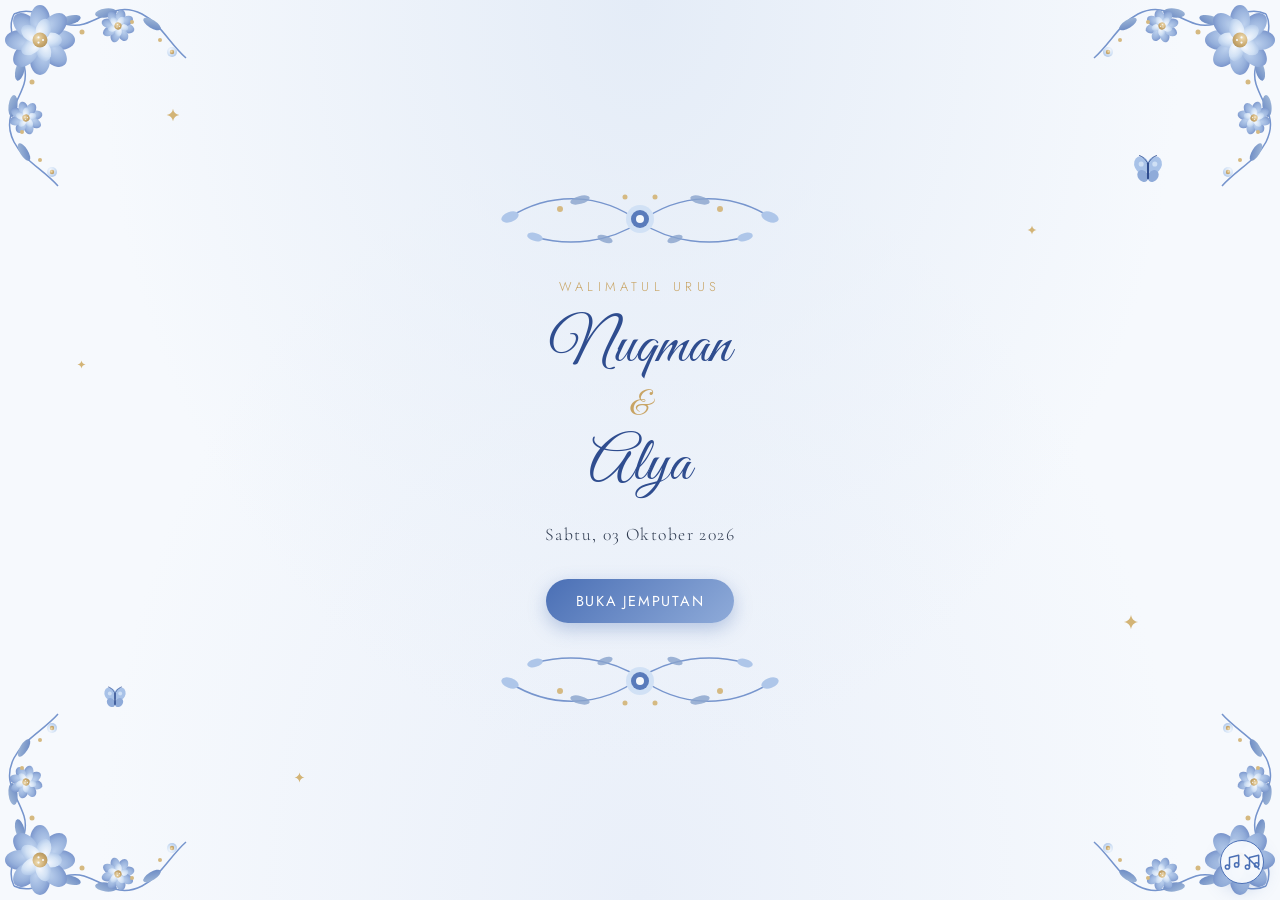
<file: index.html>
<!DOCTYPE html>
<html lang="ms">
<head>
  <meta charset="UTF-8" />
  <meta name="viewport" content="width=device-width, initial-scale=1.0" />
  <title>Walimatul Urus · Nuqman &amp; Alya</title>
  <meta name="description" content="Jemputan Walimatul Urus Khairunuqman & Nur Alya Qistina · Sabtu, 03 Oktober 2026 · Mimosa by Lanai Asmara, Putrajaya" />
  <meta property="og:title" content="Walimatul Urus · Nuqman &amp; Alya" />
  <meta property="og:description" content="Sabtu, 03 Oktober 2026 · Mimosa by Lanai Asmara, Putrajaya. Sila buka untuk RSVP." />
  <meta property="og:type" content="website" />
  <meta property="og:url" content="https://e-wedding-card-nuq-alya.vercel.app/" />
  <meta property="og:image" content="https://e-wedding-card-nuq-alya.vercel.app/image/og-cover.jpg" />
  <meta property="og:image:width" content="1200" />
  <meta property="og:image:height" content="630" />
  <meta name="twitter:card" content="summary_large_image" />
  <meta name="twitter:image" content="https://e-wedding-card-nuq-alya.vercel.app/image/og-cover.jpg" />
  <link rel="preconnect" href="https://fonts.googleapis.com" />
  <link rel="preconnect" href="https://fonts.gstatic.com" crossorigin />
  <link href="https://fonts.googleapis.com/css2?family=Cormorant+Garamond:ital,wght@0,400;0,500;0,600;1,400&family=Great+Vibes&family=Jost:wght@300;400;500&display=swap" rel="stylesheet" />
  <link rel="stylesheet" href="css/style.css" />
</head>
<body>

  <!-- ====================== COVER / ENVELOPE ====================== -->
  <div id="cover" class="cover">
    <div class="cover-deco" aria-hidden="true">
      <span class="deco corner corner-tl"></span>
      <span class="deco corner corner-tr"></span>
      <span class="deco corner corner-bl"></span>
      <span class="deco corner corner-br"></span>
      <span class="deco butterfly b1"></span>
      <span class="deco butterfly b2"></span>
      <span class="deco star s1"></span>
      <span class="deco star s2"></span>
      <span class="deco star s3"></span>
      <span class="deco star s4"></span>
      <span class="deco star s5"></span>
    </div>
    <div class="cover-inner">
      <div class="floral floral-top" aria-hidden="true"></div>
      <p class="cover-eyebrow" data-i18n="coverEyebrow">Walimatul Urus</p>
      <h1 class="cover-names">
        <span id="cover-groom">Nuqman</span>
        <span class="amp">&amp;</span>
        <span id="cover-bride">Alya</span>
      </h1>
      <p class="cover-date" id="cover-date"></p>
      <button id="open-btn" class="btn btn-gold">
        <span data-i18n="openBtn">Buka Jemputan</span>
      </button>
      <div class="floral floral-bottom" aria-hidden="true"></div>
    </div>
  </div>

  <!-- ====================== MAIN CARD ====================== -->
  <main id="card" class="card" hidden>

    <div class="lang-toggle" role="group" aria-label="Language">
      <button id="lang-bm" class="lang-btn active">BM</button>
      <button id="lang-en" class="lang-btn">EN</button>
    </div>

    <!-- Hero -->
    <section class="section hero">
      <div class="floral floral-top" aria-hidden="true"></div>
      <p class="bismillah">﷽</p>
      <p class="muted" data-i18n="withJoy">Dengan penuh kesyukuran, kami</p>
      <p class="host-line" id="host-line1"></p>
      <p class="host-amp script" id="host-amp" aria-hidden="true">&amp;</p>
      <p class="host-line" id="host-line2"></p>
      <p class="muted" data-i18n="inviteText">menjemput Tan Sri / Puan Sri / Datuk / Dato' / Datin / Tuan / Puan / Encik / Cik ke majlis perkahwinan anakanda kami</p>
      <div class="couple-portraits" id="couple-portraits" hidden>
        <img id="groom-img" class="portrait" alt="" />
        <img id="bride-img" class="portrait" alt="" />
      </div>
      <h2 class="full-names">
        <span id="groom-full"></span>
        <span class="amp script">&amp;</span>
        <span id="bride-full"></span>
      </h2>
    </section>

    <!-- Event details -->
    <section class="section details">
      <h3 class="section-title" data-i18n="detailsTitle">Butiran Majlis</h3>
      <div class="detail-item">
        <p class="detail-label" data-i18n="dateLabel">Tarikh</p>
        <p class="detail-value" id="event-date"></p>
      </div>
      <div class="detail-item">
        <p class="detail-label" data-i18n="timeLabel">Masa</p>
        <p class="detail-value" id="event-time"></p>
      </div>
      <div class="detail-item">
        <p class="detail-label" data-i18n="venueLabel">Tempat</p>
        <p class="detail-value" id="venue-name"></p>
        <p class="muted small" id="venue-address"></p>
      </div>
      <div class="btn-row">
        <a id="maps-btn" class="btn btn-outline" target="_blank" rel="noopener">
          <svg viewBox="0 0 24 24" fill="currentColor" fill-rule="evenodd" aria-hidden="true"><path d="M12 2C7.8 2 4.5 5.4 4.5 9.5c0 5.6 6.6 11.9 7.5 12.5.9-.6 7.5-6.9 7.5-12.5C19.5 5.4 16.2 2 12 2zm0 10.2a2.85 2.85 0 1 1 0-5.7 2.85 2.85 0 0 1 0 5.7z"/></svg>
          <span>Google Maps</span>
        </a>
        <a id="waze-btn" class="btn btn-outline" target="_blank" rel="noopener">
          <svg viewBox="0 0 24 24" fill="none" stroke="currentColor" stroke-width="1.7" stroke-linecap="round" stroke-linejoin="round" aria-hidden="true"><path d="M12 4a8 8 0 0 1 0 16c-1.8 0-3.4-.6-4.8-1.6-1 .5-2.3.7-3.7.5 1.1-.9 1.6-1.9 1.7-3.2A7.97 7.97 0 0 1 12 4z"/><path d="M9.2 13.4a3.4 3.4 0 0 0 5.6 0"/><circle cx="9.6" cy="10" r="0.9" fill="currentColor" stroke="none"/><circle cx="14.4" cy="10" r="0.9" fill="currentColor" stroke="none"/></svg>
          <span>Waze</span>
        </a>
        <a id="calendar-btn" class="btn btn-outline" target="_blank" rel="noopener">
          <svg viewBox="0 0 24 24" fill="none" stroke="currentColor" stroke-width="1.7" stroke-linecap="round" aria-hidden="true"><rect x="3.5" y="5" width="17" height="15.5" rx="2.5"/><path d="M3.5 10h17M8 2.8v4M16 2.8v4"/><circle cx="12" cy="15" r="1.2" fill="currentColor" stroke="none"/></svg>
          <span data-i18n="calendarBtn">Google Calendar</span>
        </a>
        <a id="ics-btn" class="btn btn-outline" href="walimatul-urus.ics" type="text/calendar">
          <svg viewBox="0 0 384 512" fill="currentColor" aria-hidden="true"><path d="M318.7 268.7c-.2-36.7 16.4-64.4 50-84.8-18.8-26.9-47.2-41.7-84.7-44.6-35.5-2.8-74.3 20.7-88.5 20.7-15 0-49.4-19.7-76.4-19.7C63.3 141.2 4 184.8 4 273.5q0 39.3 14.4 81.2c12.8 36.7 59 126.7 107.2 125.2 25.2-.6 43-17.9 75.8-17.9 31.8 0 48.3 17.9 76.4 17.9 48.6-.7 90.4-82.5 102.6-119.3-65.2-30.7-61.7-90-61.7-91.9zm-56.6-164.2c27.3-32.4 24.8-61.9 24-72.5-24.1 1.4-52 16.4-67.9 34.9-17.5 19.8-27.8 44.3-25.6 71.9 26.1 2 49.9-11.4 69.5-34.3z"/></svg>
          <span data-i18n="appleCalBtn">Apple Calendar</span>
        </a>
      </div>
    </section>

    <!-- Countdown -->
    <section class="section countdown-section">
      <h3 class="section-title" data-i18n="countdownTitle">Menghitung Hari</h3>
      <div class="countdown" id="countdown">
        <div class="cd-box"><span id="cd-days">0</span><small data-i18n="cdDays">Hari</small></div>
        <div class="cd-box"><span id="cd-hours">0</span><small data-i18n="cdHours">Jam</small></div>
        <div class="cd-box"><span id="cd-mins">0</span><small data-i18n="cdMins">Minit</small></div>
        <div class="cd-box"><span id="cd-secs">0</span><small data-i18n="cdSecs">Saat</small></div>
      </div>
      <p id="countdown-done" class="muted" hidden data-i18n="countdownDone">Alhamdulillah, hari yang dinanti telah tiba!</p>
    </section>

    <!-- Tentative -->
    <section class="section" id="tentative-section">
      <h3 class="section-title" data-i18n="tentativeTitle">Aturcara Majlis</h3>
      <ul class="tentative" id="tentative-list"></ul>
    </section>

    <!-- RSVP -->
    <section class="section rsvp">
      <h3 class="section-title">RSVP</h3>
      <p class="muted" data-i18n="rsvpIntro">Sila sahkan kehadiran anda sebelum tarikh majlis.</p>
      <form id="rsvp-form">
        <label>
          <span data-i18n="rsvpName">Nama</span>
          <input type="text" name="name" required maxlength="80" />
        </label>
        <label>
          <span data-i18n="rsvpPhone">No. Telefon (pilihan)</span>
          <input type="tel" name="phone" maxlength="20" inputmode="tel" />
        </label>
        <label>
          <span data-i18n="rsvpAttend">Kehadiran</span>
          <select name="attending" required>
            <option value="yes" data-i18n="rsvpYes">Hadir</option>
            <option value="no" data-i18n="rsvpNo">Tidak hadir</option>
          </select>
        </label>
        <label id="pax-field">
          <span data-i18n="rsvpPax">Bilangan tetamu (pax)</span>
          <select name="pax" id="pax-select"></select>
        </label>
        <label>
          <span data-i18n="rsvpNote">Nota (pilihan)</span>
          <input type="text" name="note" maxlength="120" data-i18n-ph="rsvpNotePh" placeholder="cth. AirAsia, Maybank, BNM" />
        </label>
        <button type="submit" class="btn btn-gold" data-i18n="rsvpSubmit">Hantar RSVP</button>
        <p id="rsvp-status" class="form-status" role="status"></p>
      </form>
    </section>

    <!-- Wishes -->
    <section class="section wishes">
      <h3 class="section-title" data-i18n="wishesTitle">Ucapan &amp; Doa</h3>
      <form id="wish-form">
        <label>
          <span data-i18n="rsvpName">Nama</span>
          <input type="text" name="name" required maxlength="80" />
        </label>
        <label>
          <span data-i18n="wishMsg">Ucapan</span>
          <textarea name="message" maxlength="500" rows="3"></textarea>
        </label>
        <div class="doodle-wrap">
          <label class="doodle-toggle">
            <input type="checkbox" id="doodle-enable" />
            <span data-i18n="wishDrawToggle">Saya mahu melukis 🎨</span>
          </label>
          <div class="doodle-pad doodle-disabled" id="doodle-pad">
            <canvas id="doodle-canvas" width="300" height="300"></canvas>
            <div class="doodle-tools">
              <button type="button" class="doodle-color active" data-color="#2f4d8f" style="background:#2f4d8f"></button>
              <button type="button" class="doodle-color" data-color="#6b8cc9" style="background:#6b8cc9"></button>
              <button type="button" class="doodle-color" data-color="#c8a464" style="background:#c8a464"></button>
              <button type="button" class="doodle-color" data-color="#b3564a" style="background:#b3564a"></button>
              <span class="doodle-spacer"></span>
              <label class="doodle-tool doodle-photo-btn">
                <input type="file" id="doodle-photo" accept="image/*" hidden />
                <span data-i18n="doodlePhoto">📷 Foto</span>
              </label>
              <button type="button" class="doodle-tool" id="doodle-undo" data-i18n="doodleUndo">Undo</button>
              <button type="button" class="doodle-tool" id="doodle-clear" data-i18n="doodleClear">Padam</button>
            </div>
          </div>
        </div>
        <button type="submit" class="btn btn-gold" data-i18n="wishSubmit">Hantar Ucapan</button>
        <p id="wish-status" class="form-status" role="status"></p>
      </form>
      <div class="wishes-toolbar">
        <span id="expand-hint" class="expand-hint" data-i18n="expandHint" hidden>Tekan untuk ucapan terapung ✨</span>
        <button id="wishes-expand" class="wishes-expand" type="button" hidden>
          <svg viewBox="0 0 24 24" fill="none" stroke="currentColor" stroke-width="1.8" stroke-linecap="round" stroke-linejoin="round" aria-hidden="true"><path d="M15 3.5h5.5V9M9 20.5H3.5V15M20.5 3.5L14 10M3.5 20.5L10 14"/></svg>
        </button>
      </div>
      <div id="wishes-list" class="wishes-list"></div>
    </section>

    <!-- Contact -->
    <section class="section contact">
      <h3 class="section-title" data-i18n="contactTitle">Hubungi Kami</h3>
      <div id="contact-list" class="btn-row wrap"></div>
    </section>

    <footer class="footer">
      <div class="floral floral-bottom" aria-hidden="true"></div>
      <p class="script footer-names" id="footer-names"></p>
      <p class="muted small" data-i18n="footerThanks">Terima kasih atas doa dan kehadiran anda</p>
    </footer>
  </main>

  <!-- ====================== BACKGROUND MUSIC ====================== -->
  <audio id="bg-music" loop preload="auto"></audio>
  <button id="music-btn" class="music-btn" type="button" hidden>
    <svg id="music-on-icon" viewBox="0 0 24 24" fill="none" stroke="currentColor" stroke-width="1.8" stroke-linecap="round" stroke-linejoin="round" aria-hidden="true"><path d="M9 18V6.5l11-2.5v11.5"/><circle cx="6.5" cy="18" r="2.5"/><circle cx="17.5" cy="15.5" r="2.5"/></svg>
    <svg id="music-off-icon" viewBox="0 0 24 24" fill="none" stroke="currentColor" stroke-width="1.8" stroke-linecap="round" stroke-linejoin="round" aria-hidden="true" hidden><path d="M9 18V6.5l11-2.5v11.5"/><circle cx="6.5" cy="18" r="2.5"/><circle cx="17.5" cy="15.5" r="2.5"/><path d="M3.5 3.5l17 17"/></svg>
  </button>

  <!-- ====================== RSVP CLOSED MODAL ====================== -->
  <div id="notice-modal" class="notice-modal" hidden>
    <div class="notice-card">
      <p class="notice-icon" aria-hidden="true">⏳</p>
      <h3 class="notice-title" data-i18n="rsvpClosedTitle">Tempoh RSVP Telah Tamat</h3>
      <p class="muted small" data-i18n="rsvpClosedMsg">Maaf, tempoh pengesahan kehadiran telah berakhir. Sila hubungi pengirim jemputan ini untuk sebarang pertanyaan.</p>
      <div class="btn-row">
        <button type="button" id="notice-contact" class="btn btn-outline" data-i18n="rsvpClosedContact">Hubungi Kami</button>
        <button type="button" id="notice-close" class="btn btn-gold" data-i18n="closeWishes">Tutup</button>
      </div>
    </div>
  </div>

  <!-- ====================== WISH BUBBLES OVERLAY ====================== -->
  <div id="wish-overlay" class="wish-overlay" hidden>
    <div class="wo-top">
      <button id="wo-toggle" class="wo-btn" type="button"></button>
      <button id="wo-close" class="wo-btn" type="button">✕</button>
    </div>
    <div id="wo-bubbles" class="wo-bubbles" aria-hidden="true"></div>
    <div id="wo-list" class="wo-list" hidden></div>
    <div id="wo-detail" class="wo-detail" hidden>
      <div class="wo-detail-card">
        <p class="w-name" id="wo-detail-name"></p>
        <p class="w-msg" id="wo-detail-msg"></p>
        <img class="w-doodle" id="wo-detail-doodle" alt="" hidden />
      </div>
    </div>
  </div>

  <script src="js/config.js"></script>
  <script src="js/main.js"></script>
</body>
</html>
</file>
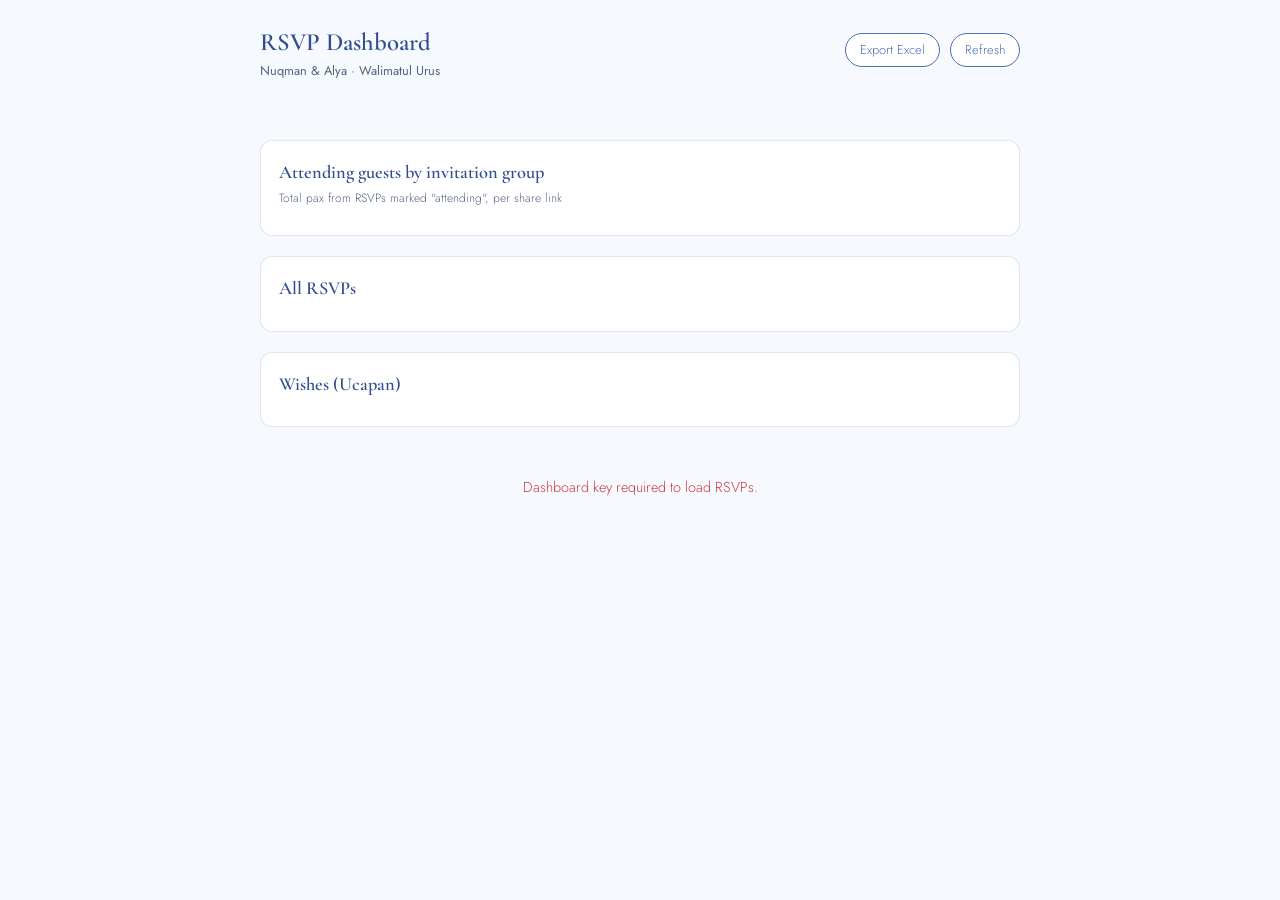
<file: dashboard-kambing.html>
<!DOCTYPE html>
<html lang="en">
<head>
  <meta charset="UTF-8" />
  <meta name="viewport" content="width=device-width, initial-scale=1.0" />
  <title>RSVP Dashboard · Nuqman &amp; Alya</title>
  <meta name="robots" content="noindex, nofollow" />
  <link rel="preconnect" href="https://fonts.googleapis.com" />
  <link rel="preconnect" href="https://fonts.gstatic.com" crossorigin />
  <link href="https://fonts.googleapis.com/css2?family=Cormorant+Garamond:wght@500;600&family=Jost:wght@300;400;500&display=swap" rel="stylesheet" />
  <style>
    :root {
      --surface-1: #ffffff;
      --page: #f6f9fd;
      --text-primary: #2e3a4f;
      --text-secondary: #55647f;
      --muted: #74839c;
      --grid: #e1eaf6;
      --baseline: #c9d8ec;
      --border: rgba(47, 77, 143, 0.14);
      --series-1: #4a6fb5;   /* attending */
      --royal-deep: #2f4d8f;
      --gold: #c8a464;
      --decline: #74839c;    /* declined = neutral, de-emphasised */
    }
    @media (prefers-color-scheme: dark) {
      :root {
        --surface-1: #1a2440;
        --page: #0f1526;
        --text-primary: #e8eef8;
        --text-secondary: #b8c6dd;
        --muted: #8296b5;
        --grid: #263352;
        --baseline: #33436b;
        --border: rgba(255, 255, 255, 0.12);
        --series-1: #8fabd9;
        --royal-deep: #a8c2e8;
      }
    }
    * { margin: 0; padding: 0; box-sizing: border-box; }
    body {
      font-family: "Jost", system-ui, -apple-system, "Segoe UI", sans-serif;
      font-weight: 300;
      background: var(--page);
      color: var(--text-primary);
      padding: 24px 16px 60px;
      line-height: 1.5;
    }
    .wrap { max-width: 760px; margin: 0 auto; }
    header { display: flex; align-items: baseline; justify-content: space-between; gap: 12px; flex-wrap: wrap; margin-bottom: 20px; }
    h1 { font-family: "Cormorant Garamond", Georgia, serif; font-size: 1.55rem; font-weight: 600; color: var(--royal-deep); }
    h1 small { display: block; font-family: "Jost", sans-serif; font-size: 0.8rem; font-weight: 400; color: var(--text-secondary); }
    .refresh-row { display: flex; align-items: center; gap: 10px; }
    #last-updated { font-size: 0.75rem; color: var(--muted); }
    button.refresh {
      font: inherit; font-size: 0.8rem; padding: 6px 14px; border-radius: 999px;
      border: 1px solid var(--series-1); background: var(--surface-1); color: var(--series-1); cursor: pointer;
    }
    button.refresh:hover { border-color: var(--royal-deep); color: var(--royal-deep); }

    .filters { display: flex; flex-wrap: wrap; gap: 8px; margin-bottom: 20px; }
    .chip {
      font: inherit; font-size: 0.78rem; letter-spacing: 0.04em; padding: 6px 14px;
      border-radius: 999px; border: 1px solid var(--series-1);
      background: var(--surface-1); color: var(--series-1); cursor: pointer;
    }
    .chip:hover { border-color: var(--royal-deep); }
    .chip.active { background: var(--series-1); color: #fff; }

    .tiles { display: grid; grid-template-columns: repeat(auto-fit, minmax(150px, 1fr)); gap: 12px; margin-bottom: 20px; }
    .tile {
      background: var(--surface-1); border: 1px solid var(--border); border-radius: 12px; padding: 14px 16px;
    }
    .tile .label { font-size: 0.75rem; color: var(--text-secondary); }
    .tile .value { font-size: 1.7rem; font-weight: 600; line-height: 1.2; }
    .tile .sub { font-size: 0.72rem; color: var(--muted); }

    .card {
      background: var(--surface-1); border: 1px solid var(--border); border-radius: 12px;
      padding: 18px 18px 14px; margin-bottom: 20px;
    }
    .card h2 { font-family: "Cormorant Garamond", Georgia, serif; font-size: 1.15rem; font-weight: 600; color: var(--royal-deep); margin-bottom: 2px; }
    .card .subtitle { font-size: 0.75rem; color: var(--text-secondary); margin-bottom: 14px; }

    .bar-row { display: grid; grid-template-columns: 150px 1fr 90px; align-items: center; gap: 10px; padding: 7px 0; }
    .bar-row .g-label { font-size: 0.8rem; color: var(--text-secondary); text-align: right; overflow: hidden; text-overflow: ellipsis; white-space: nowrap; }
    .bar-track { position: relative; height: 18px; border-left: 1px solid var(--baseline); }
    .bar {
      position: absolute; left: 0; top: 0; bottom: 0;
      background: var(--series-1); border-radius: 0 4px 4px 0;
      min-width: 2px; transition: width 0.4s ease; cursor: default;
    }
    .bar-row { cursor: pointer; }
    .bar-row:hover .bar { filter: brightness(1.12); }
    .bar-row.dim { opacity: 0.35; }
    .bar-val { font-size: 0.8rem; font-variant-numeric: tabular-nums; }
    .bar-val .r { color: var(--muted); font-size: 0.72rem; }

    #tooltip {
      position: fixed; pointer-events: none; z-index: 10; display: none;
      background: var(--text-primary); color: var(--page);
      font-size: 0.75rem; padding: 6px 10px; border-radius: 8px; max-width: 240px;
    }

    table { width: 100%; border-collapse: collapse; font-size: 0.82rem; }
    th, td { text-align: left; padding: 7px 8px; border-bottom: 1px solid var(--grid); }
    th { font-size: 0.7rem; text-transform: uppercase; letter-spacing: 0.06em; color: var(--muted); font-weight: 500; }
    td.num { font-variant-numeric: tabular-nums; text-align: right; }
    th.num { text-align: right; }
    td.time { color: var(--muted); font-size: 0.75rem; white-space: nowrap; }
    .attend-yes::before { content: "●"; color: var(--series-1); margin-right: 6px; font-size: 0.7em; vertical-align: 1px; }
    .attend-no { color: var(--muted); }
    .attend-no::before { content: "○"; margin-right: 6px; font-size: 0.7em; vertical-align: 1px; }

    .empty, .error { text-align: center; color: var(--muted); padding: 30px 10px; font-size: 0.9rem; }
    .error { color: #d03b3b; }
    .table-scroll { overflow-x: auto; }

    .row-del {
      border: none; background: none; color: var(--muted); cursor: pointer;
      font-size: 0.9rem; padding: 2px 8px; border-radius: 6px; line-height: 1;
    }
    .row-del:hover { color: #b3564a; background: rgba(179, 86, 74, 0.12); }
    .wish-thumb {
      width: 42px; height: 42px; object-fit: contain; display: block;
      background: #fff; border: 1px solid var(--grid); border-radius: 6px;
    }
    td.msg-cell { max-width: 240px; overflow: hidden; text-overflow: ellipsis; white-space: nowrap; }

    .modal {
      position: fixed; inset: 0; z-index: 20;
      display: flex; align-items: center; justify-content: center;
      background: rgba(15, 21, 38, 0.5); padding: 20px;
    }
    .modal[hidden] { display: none; }
    .modal-card {
      background: var(--surface-1); border: 1px solid var(--border);
      border-radius: 14px; padding: 22px 24px; max-width: 380px; width: 100%;
      box-shadow: 0 18px 50px rgba(10, 20, 40, 0.35);
    }
    .modal-card h3 { font-family: "Cormorant Garamond", Georgia, serif; font-size: 1.2rem; color: var(--royal-deep); margin-bottom: 8px; }
    .modal-card p { font-size: 0.85rem; color: var(--text-secondary); }
    .modal-note { margin-top: 8px; font-size: 0.75rem !important; color: var(--muted) !important; }
    .modal-err { margin-top: 8px; color: #d03b3b !important; font-size: 0.8rem !important; }
    .modal-actions { display: flex; justify-content: flex-end; gap: 10px; margin-top: 18px; }
    .modal-btn { font: inherit; font-size: 0.8rem; padding: 7px 18px; border-radius: 999px; cursor: pointer; }
    #modal-cancel { border: 1px solid var(--baseline); background: transparent; color: var(--text-secondary); }
    #modal-confirm { border: 1px solid #b3564a; background: #b3564a; color: #fff; }
    #modal-confirm:disabled { opacity: 0.6; cursor: default; }
  </style>
</head>
<body>
  <div class="wrap">
    <header>
      <h1>RSVP Dashboard <small id="subtitle">Nuqman &amp; Alya · Walimatul Urus</small></h1>
      <div class="refresh-row">
        <span id="last-updated"></span>
        <button class="refresh" id="export-btn">Export Excel</button>
        <button class="refresh" id="refresh-btn">Refresh</button>
      </div>
    </header>

    <div class="filters" id="filters"></div>

    <div class="tiles" id="tiles"></div>

    <div class="card">
      <h2>Attending guests by invitation group</h2>
      <p class="subtitle">Total pax from RSVPs marked "attending", per share link</p>
      <div id="group-chart"></div>
    </div>

    <div class="card">
      <h2>All RSVPs</h2>
      <p class="subtitle" id="rsvp-count"></p>
      <div class="table-scroll">
        <table id="rsvp-table" hidden>
          <thead>
            <tr><th>Name</th><th>Group</th><th>Attending</th><th class="num">Pax</th><th>Note</th><th>Phone</th><th>When</th><th></th></tr>
          </thead>
          <tbody></tbody>
        </table>
      </div>
      <p class="empty" id="table-empty" hidden>No RSVPs yet.</p>
    </div>

    <div class="card">
      <h2>Wishes (Ucapan)</h2>
      <p class="subtitle" id="wish-count"></p>
      <div class="table-scroll">
        <table id="wish-table" hidden>
          <thead>
            <tr><th>Name</th><th>Message</th><th>Doodle</th><th>When</th><th></th></tr>
          </thead>
          <tbody></tbody>
        </table>
      </div>
      <p class="empty" id="wish-empty" hidden>No wishes yet.</p>
    </div>

    <p class="error" id="error" hidden></p>
  </div>
  <div id="tooltip"></div>

  <div id="modal" class="modal" hidden>
    <div class="modal-card">
      <h3 id="modal-title">Delete this RSVP?</h3>
      <p id="modal-text"></p>
      <p class="modal-note">Soft delete — restore it anytime by clearing the "soft_deleted" cell in the Google Sheet.</p>
      <p class="modal-err" id="modal-err" hidden></p>
      <div class="modal-actions">
        <button class="modal-btn" id="modal-cancel">Cancel</button>
        <button class="modal-btn" id="modal-confirm">Delete</button>
      </div>
    </div>
  </div>

  <script src="js/config.js"></script>
  <script>
    const C = WEDDING_CONFIG;
    const groupLabel = (g) => (g && C.groups[g]) || (g ? g : "Direct link (no group)");

    const fmtTime = (iso) => {
      const d = new Date(iso);
      return isNaN(d) ? "" : d.toLocaleString("en-GB", {
        day: "2-digit", month: "short", hour: "2-digit", minute: "2-digit",
      });
    };

    function tile(label, value, sub) {
      return `<div class="tile"><div class="label">${label}</div><div class="value">${value}</div><div class="sub">${sub || ""}</div></div>`;
    }

    let allRsvps = [];
    let allWishes = [];
    let wishesTotal = 0;
    let activeGroup = "all"; // "all", a group key, or "" for direct link

    // Secret key (DASH_KEY script property in Apps Script). Stored only in
    // this browser; guests without it cannot read the RSVP list.
    let dashKey = localStorage.getItem("dash-key") || "";
    function promptDashKey(message) {
      const k = window.prompt(message || "Enter the dashboard key (DASH_KEY):");
      if (k === null) return false;
      dashKey = k.trim();
      localStorage.setItem("dash-key", dashKey);
      return true;
    }

    function buildFilters() {
      const wrap = document.getElementById("filters");
      const hasDirect = allRsvps.some((r) => !(r.group || ""));
      const opts = [["all", "All"]]
        .concat(Object.keys(C.groups).map((g) => [g, groupLabel(g)]))
        .concat(hasDirect ? [["", groupLabel("")]] : []);
      if (!opts.some(([v]) => v === activeGroup)) activeGroup = "all";
      wrap.innerHTML = "";
      opts.forEach(([val, label]) => {
        const b = document.createElement("button");
        b.className = "chip" + (activeGroup === val ? " active" : "");
        b.textContent = label;
        b.addEventListener("click", () => {
          activeGroup = activeGroup === val ? "all" : val;
          renderAll();
        });
        wrap.appendChild(b);
      });
    }

    function renderAll() {
      buildFilters();
      render();
    }

    function render() {
      const rsvps = activeGroup === "all"
        ? allRsvps
        : allRsvps.filter((r) => (r.group || "") === activeGroup);
      const attending = rsvps.filter((r) => r.attending === "Yes");
      const declined = rsvps.filter((r) => r.attending !== "Yes");
      const totalPax = attending.reduce((s, r) => s + r.pax, 0);
      const scope = activeGroup === "all" ? "" : groupLabel(activeGroup);

      document.getElementById("tiles").innerHTML =
        tile("Attending", totalPax + " pax", attending.length + " responses" + (scope ? " · " + scope : "")) +
        tile("Total responses", rsvps.length, scope) +
        tile("Declined", declined.length, "responses" + (scope ? " · " + scope : "")) +
        tile("Wishes", wishesTotal, "ucapan received (all)");

      // --- per-group aggregation (always across all groups) ---
      const keys = Object.keys(C.groups).concat([""]);
      const byGroup = keys.map((g) => {
        const rows = allRsvps.filter((r) => (r.group || "") === g);
        const att = rows.filter((r) => r.attending === "Yes");
        return {
          g,
          label: groupLabel(g),
          pax: att.reduce((s, r) => s + r.pax, 0),
          responses: rows.length,
          declined: rows.length - att.length,
        };
      }).filter((x) => x.g !== "" || x.responses > 0); // hide "direct" row if unused

      byGroup.sort((a, b) => b.pax - a.pax);
      const max = Math.max(1, ...byGroup.map((x) => x.pax));
      const paxTotal = byGroup.reduce((s, x) => s + x.pax, 0);
      const pct = (x) => (paxTotal ? Math.round((x.pax / paxTotal) * 100) : 0);

      const chart = document.getElementById("group-chart");
      chart.innerHTML = "";
      byGroup.forEach((x) => {
        const row = document.createElement("div");
        row.className = "bar-row" + (activeGroup !== "all" && x.g !== activeGroup ? " dim" : "");
        row.innerHTML =
          `<span class="g-label">${x.label}</span>` +
          `<div class="bar-track"><div class="bar" style="width:${(x.pax / max) * 100}%"></div></div>` +
          `<span class="bar-val">${x.pax} pax <span class="r">· ${pct(x)}%</span></span>`;
        row.addEventListener("mousemove", (e) => showTip(e, `${x.label} — ${x.pax} pax attending (${pct(x)}% of total) · ${x.responses} responses · ${x.declined} declined`));
        row.addEventListener("mouseleave", hideTip);
        row.addEventListener("click", () => {
          activeGroup = activeGroup === x.g ? "all" : x.g;
          renderAll();
        });
        chart.appendChild(row);
      });
      if (!byGroup.length) chart.innerHTML = '<p class="empty">No RSVPs yet.</p>';

      // --- table ---
      const table = document.getElementById("rsvp-table");
      const tbody = table.querySelector("tbody");
      tbody.innerHTML = "";
      document.getElementById("table-empty").hidden = rsvps.length > 0;
      table.hidden = rsvps.length === 0;
      document.getElementById("rsvp-count").textContent =
        rsvps.length ? `${rsvps.length} responses${scope ? " · " + scope : ""} · newest first` : (scope ? "No RSVPs for " + scope + " yet." : "");
      rsvps.forEach((r) => {
        const tr = document.createElement("tr");
        const yes = r.attending === "Yes";
        const cells = [
          r.name,
          groupLabel(r.group),
          yes ? "Yes" : "No",
          yes ? r.pax : "—",
          r.note || "—",
          r.phone || "—",
          fmtTime(r.timestamp),
        ];
        cells.forEach((val, i) => {
          const td = document.createElement("td");
          td.textContent = val;
          if (i === 2) td.className = yes ? "attend-yes" : "attend-no";
          if (i === 3) td.className = "num";
          if (i === 6) td.className = "time";
          tr.appendChild(td);
        });
        const delTd = document.createElement("td");
        if (r.row) {
          const delBtn = document.createElement("button");
          delBtn.className = "row-del";
          delBtn.textContent = "✕";
          delBtn.title = "Soft delete";
          delBtn.addEventListener("click", () => askDelete(r, "rsvp"));
          delTd.appendChild(delBtn);
        }
        tr.appendChild(delTd);
        tbody.appendChild(tr);
      });
    }

    const tip = document.getElementById("tooltip");
    function showTip(e, text) {
      tip.textContent = text;
      tip.style.display = "block";
      const pad = 12;
      let x = e.clientX + pad, y = e.clientY + pad;
      const r = tip.getBoundingClientRect();
      if (x + r.width > innerWidth - 8) x = e.clientX - r.width - pad;
      if (y + r.height > innerHeight - 8) y = e.clientY - r.height - pad;
      tip.style.left = x + "px";
      tip.style.top = y + "px";
    }
    function hideTip() { tip.style.display = "none"; }

    async function load() {
      const err = document.getElementById("error");
      err.hidden = true;
      if (!C.appsScriptUrl) {
        err.hidden = false;
        err.textContent = "No Apps Script URL configured in js/config.js — dashboard has no data source.";
        return;
      }
      if (!dashKey && !promptDashKey()) {
        err.hidden = false;
        err.textContent = "Dashboard key required to load RSVPs.";
        return;
      }
      try {
        const [rsvpRes, wishRes] = await Promise.all([
          fetch(C.appsScriptUrl + "?type=rsvps&key=" + encodeURIComponent(dashKey)).then((r) => r.json()),
          fetch(C.appsScriptUrl + "?type=wishes").then((r) => r.json()),
        ]);
        if (rsvpRes.error && /unauthorized/i.test(rsvpRes.error)) {
          if (promptDashKey("Wrong or missing dashboard key. Enter the DASH_KEY value:")) return load();
          err.hidden = false;
          err.textContent = "Dashboard key required to load RSVPs.";
          return;
        }
        if (!rsvpRes.rsvps) {
          err.hidden = false;
          err.textContent = "The backend doesn't support ?type=rsvps yet — update Code.gs in Apps Script and deploy a New Version.";
          return;
        }
        allRsvps = rsvpRes.rsvps;
        allWishes = wishRes.wishes || [];
        wishesTotal = allWishes.length;
        renderAll();
        renderWishTable();
        document.getElementById("last-updated").textContent =
          "Updated " + new Date().toLocaleTimeString("en-GB", { hour: "2-digit", minute: "2-digit", second: "2-digit" });
      } catch (e) {
        err.hidden = false;
        err.textContent = "Could not load data: " + e.message;
      }
    }

    function exportExcel() {
      const rsvps = activeGroup === "all"
        ? allRsvps
        : allRsvps.filter((r) => (r.group || "") === activeGroup);
      const pad = (n) => String(n).padStart(2, "0");
      const fmtFull = (iso) => {
        const d = new Date(iso);
        return isNaN(d) ? "" :
          `${pad(d.getDate())}/${pad(d.getMonth() + 1)}/${d.getFullYear()} ${pad(d.getHours())}:${pad(d.getMinutes())}`;
      };
      const esc = (v) => {
        v = String(v == null ? "" : v);
        return /[",\n]/.test(v) ? '"' + v.replace(/"/g, '""') + '"' : v;
      };
      const rows = [["Timestamp", "Name", "Group", "Attending", "Pax", "Phone", "Note"]];
      rsvps.forEach((r) => rows.push([
        fmtFull(r.timestamp), r.name, groupLabel(r.group), r.attending,
        r.attending === "Yes" ? r.pax : 0,
        r.phone ? `="${r.phone}"` : "", // text formula so Excel keeps it a string
        r.note || "",
      ]));
      //  BOM so Excel reads UTF-8 (names with ' and emoji) correctly
      const csv = "\uFEFF" + rows.map((r) => r.map(esc).join(",")).join("\r\n");
      const a = document.createElement("a");
      a.href = URL.createObjectURL(new Blob([csv], { type: "text/csv;charset=utf-8" }));
      const tag = activeGroup === "all" ? "all" : (activeGroup || "direct");
      const today = new Date();
      a.download = `rsvp-${tag}-${today.getFullYear()}${pad(today.getMonth() + 1)}${pad(today.getDate())}.csv`;
      a.click();
      URL.revokeObjectURL(a.href);
    }

    function renderWishTable() {
      const table = document.getElementById("wish-table");
      const tbody = table.querySelector("tbody");
      tbody.innerHTML = "";
      table.hidden = allWishes.length === 0;
      document.getElementById("wish-empty").hidden = allWishes.length > 0;
      document.getElementById("wish-count").textContent =
        allWishes.length ? `${allWishes.length} wishes · newest first` : "";
      allWishes.forEach((w) => {
        const tr = document.createElement("tr");
        const nameTd = document.createElement("td");
        nameTd.textContent = w.name;
        const msgTd = document.createElement("td");
        msgTd.className = "msg-cell";
        msgTd.textContent = w.message || "—";
        msgTd.title = w.message || "";
        const artTd = document.createElement("td");
        if (w.drawing && w.drawing.indexOf("data:image/png;base64,") === 0) {
          const img = document.createElement("img");
          img.className = "wish-thumb";
          img.src = w.drawing;
          img.alt = "";
          artTd.appendChild(img);
        } else {
          artTd.textContent = "—";
        }
        const timeTd = document.createElement("td");
        timeTd.className = "time";
        timeTd.textContent = fmtTime(w.timestamp);
        const delTd = document.createElement("td");
        if (w.row) {
          const delBtn = document.createElement("button");
          delBtn.className = "row-del";
          delBtn.textContent = "✕";
          delBtn.title = "Soft delete";
          delBtn.addEventListener("click", () => askDelete(w, "wish"));
          delTd.appendChild(delBtn);
        }
        tr.append(nameTd, msgTd, artTd, timeTd, delTd);
        tbody.appendChild(tr);
      });
    }

    // ---- soft delete with confirmation modal ----
    const modal = document.getElementById("modal");
    const modalErr = document.getElementById("modal-err");
    const modalConfirm = document.getElementById("modal-confirm");
    let pendingDelete = null;

    function askDelete(item, kind) {
      pendingDelete = { item, kind: kind || "rsvp" };
      modalErr.hidden = true;
      modalConfirm.disabled = false;
      modalConfirm.textContent = "Delete";
      document.getElementById("modal-title").textContent =
        kind === "wish" ? "Delete this wish?" : "Delete this RSVP?";
      document.getElementById("modal-text").textContent = kind === "wish"
        ? `"${item.name}" — ${item.message ? item.message.slice(0, 80) : "(drawing only)"}`
        : `"${item.name}" — ${item.attending === "Yes" ? item.pax + " pax, " : "declined, "}${groupLabel(item.group)}.`;
      modal.hidden = false;
    }

    function closeModal() {
      modal.hidden = true;
      pendingDelete = null;
    }

    document.getElementById("modal-cancel").addEventListener("click", closeModal);
    modal.addEventListener("click", (e) => { if (e.target === modal) closeModal(); });
    document.addEventListener("keydown", (e) => { if (e.key === "Escape" && !modal.hidden) closeModal(); });

    modalConfirm.addEventListener("click", async () => {
      if (!pendingDelete) return;
      modalConfirm.disabled = true;
      modalConfirm.textContent = "Deleting...";
      modalErr.hidden = true;
      try {
        const res = await fetch(C.appsScriptUrl, {
          method: "POST",
          body: JSON.stringify({
            type: pendingDelete.kind === "wish" ? "deleteWish" : "deleteRsvp",
            row: pendingDelete.item.row,
            name: pendingDelete.item.name,
            key: dashKey,
          }),
        }).then((r) => r.json());
        if (!res.ok) throw new Error(res.error || "Delete failed");
        closeModal();
        load();
      } catch (err) {
        modalErr.hidden = false;
        modalErr.textContent = String(err.message || err);
        modalConfirm.disabled = false;
        modalConfirm.textContent = "Delete";
      }
    });

    document.getElementById("export-btn").addEventListener("click", exportExcel);
    document.getElementById("refresh-btn").addEventListener("click", load);
    setInterval(load, 60000);
    load();
  </script>
</body>
</html>
</file>
<file: css/style.css>
/* ============ Elegant floral theme — soft royal blue ============ */
:root {
  --ice: #f6f9fd;
  --mist: #e4ecf7;
  --royal-soft: #6b8cc9;
  --royal-deep: #2f4d8f;
  --sky: #5f83bd;
  --royal: #4a6fb5;
  --royal-light: #8fabd9;
  --ink: #2e3a4f;
  --muted: #74839c;
  --gold: #c8a464;
  --gold-soft: #e6d3ab;
  --serif: "Cormorant Garamond", Georgia, serif;
  --script: "Great Vibes", cursive;
  --sans: "Jost", "Segoe UI", sans-serif;
}

* { margin: 0; padding: 0; box-sizing: border-box; }

body {
  font-family: var(--sans);
  font-weight: 300;
  color: var(--ink);
  background: var(--ice);
  line-height: 1.6;
  -webkit-font-smoothing: antialiased;
}

/* ---------- Floral SVG ornaments ---------- */
.floral {
  height: 110px;
  background-repeat: no-repeat;
  background-position: center;
  background-size: contain;
  opacity: 0.9;
}
.floral-top, .floral-bottom {
  background-image: url("data:image/svg+xml,%3Csvg xmlns='http://www.w3.org/2000/svg' viewBox='0 0 400 110'%3E%3Cg fill='none' stroke='%236b8cc9' stroke-width='1.5'%3E%3Cpath d='M200 55 C 160 25, 110 25, 70 50' /%3E%3Cpath d='M200 55 C 240 25, 290 25, 330 50' /%3E%3Cpath d='M200 55 C 170 75, 130 80, 95 70' /%3E%3Cpath d='M200 55 C 230 75, 270 80, 305 70' /%3E%3C/g%3E%3Cg fill='%23cfe0f5'%3E%3Ccircle cx='200' cy='52' r='14'/%3E%3Ccircle cx='200' cy='52' r='9' fill='%234a6fb5'/%3E%3Ccircle cx='200' cy='52' r='4' fill='%23f6f9fd'/%3E%3C/g%3E%3Cg fill='%23a8c2e8'%3E%3Cellipse cx='70' cy='50' rx='9' ry='5' transform='rotate(-20 70 50)'/%3E%3Cellipse cx='330' cy='50' rx='9' ry='5' transform='rotate(20 330 50)'/%3E%3Cellipse cx='95' cy='70' rx='8' ry='4' transform='rotate(15 95 70)'/%3E%3Cellipse cx='305' cy='70' rx='8' ry='4' transform='rotate(-15 305 70)'/%3E%3C/g%3E%3Cg fill='%237f9cc9' opacity='0.8'%3E%3Cellipse cx='140' cy='33' rx='10' ry='4' transform='rotate(-15 140 33)'/%3E%3Cellipse cx='260' cy='33' rx='10' ry='4' transform='rotate(15 260 33)'/%3E%3Cellipse cx='165' cy='72' rx='8' ry='3.5' transform='rotate(20 165 72)'/%3E%3Cellipse cx='235' cy='72' rx='8' ry='3.5' transform='rotate(-20 235 72)'/%3E%3C/g%3E%3Cg fill='%23d3b476'%3E%3Ccircle cx='120' cy='42' r='3'/%3E%3Ccircle cx='280' cy='42' r='3'/%3E%3Ccircle cx='185' cy='30' r='2.5'/%3E%3Ccircle cx='215' cy='30' r='2.5'/%3E%3C/g%3E%3C/svg%3E");
}
.floral-bottom { transform: scaleY(-1); }

/* ---------- Cover ---------- */
.cover {
  position: fixed;
  inset: 0;
  z-index: 50;
  display: flex;
  align-items: center;
  justify-content: center;
  background:
    radial-gradient(ellipse at top, var(--mist), transparent 60%),
    radial-gradient(ellipse at bottom, #e9eff9, transparent 60%),
    var(--ice);
  transition: opacity 0.9s ease, visibility 0.9s;
  text-align: center;
  padding: 24px;
}
.cover.closed { opacity: 0; visibility: hidden; }
.cover-inner { max-width: 420px; width: 100%; position: relative; z-index: 1; }

/* ---------- Cover corner ornaments, butterflies, stars ---------- */
.cover-deco { position: absolute; inset: 0; pointer-events: none; overflow: hidden; }
.deco { position: absolute; background-repeat: no-repeat; background-size: contain; }
.corner {
  width: min(42vw, 200px);
  height: min(42vw, 200px);
  opacity: 0.92;
  background-image: url("data:image/svg+xml,%3Csvg xmlns='http://www.w3.org/2000/svg' viewBox='0 0 200 200'%3E%3Cdefs%3E%3CradialGradient id='pb' cx='35%25' cy='30%25' r='85%25'%3E%3Cstop offset='0%25' stop-color='%23b9cfee'/%3E%3Cstop offset='60%25' stop-color='%238fabd9'/%3E%3Cstop offset='100%25' stop-color='%236482c2'/%3E%3C/radialGradient%3E%3CradialGradient id='pf' cx='35%25' cy='30%25' r='85%25'%3E%3Cstop offset='0%25' stop-color='%23f4f8fd'/%3E%3Cstop offset='55%25' stop-color='%23cfe0f5'/%3E%3Cstop offset='100%25' stop-color='%239db9e2'/%3E%3C/radialGradient%3E%3CradialGradient id='gc' cx='35%25' cy='35%25' r='80%25'%3E%3Cstop offset='0%25' stop-color='%23f0dcae'/%3E%3Cstop offset='60%25' stop-color='%23c8a464'/%3E%3Cstop offset='100%25' stop-color='%23a58549'/%3E%3C/radialGradient%3E%3ClinearGradient id='lf' x1='0' y1='0' x2='1' y2='1'%3E%3Cstop offset='0%25' stop-color='%239fb8d8'/%3E%3Cstop offset='100%25' stop-color='%235a7cbd'/%3E%3C/linearGradient%3E%3Cg id='fl'%3E%3Cellipse id='ptb' cx='20' cy='0' rx='15' ry='10' fill='url(%23pb)'/%3E%3Cuse href='%23ptb' transform='rotate(45)'/%3E%3Cuse href='%23ptb' transform='rotate(90)'/%3E%3Cuse href='%23ptb' transform='rotate(135)'/%3E%3Cuse href='%23ptb' transform='rotate(180)'/%3E%3Cuse href='%23ptb' transform='rotate(225)'/%3E%3Cuse href='%23ptb' transform='rotate(270)'/%3E%3Cuse href='%23ptb' transform='rotate(315)'/%3E%3Cellipse id='ptf' cx='11' cy='0' rx='11' ry='7.5' fill='url(%23pf)'/%3E%3Cuse href='%23ptf' transform='rotate(72)'/%3E%3Cuse href='%23ptf' transform='rotate(144)'/%3E%3Cuse href='%23ptf' transform='rotate(216)'/%3E%3Cuse href='%23ptf' transform='rotate(288)'/%3E%3Ccircle r='7.5' fill='url(%23gc)'/%3E%3Cg fill='%23f6f9fd'%3E%3Ccircle cx='3' cy='0' r='1.1'/%3E%3Ccircle cx='-1.5' cy='2.6' r='1.1'/%3E%3Ccircle cx='-1.5' cy='-2.6' r='1.1'/%3E%3C/g%3E%3C/g%3E%3C/defs%3E%3Cg fill='none' stroke='%236b8cc9' stroke-width='1.5'%3E%3Cpath d='M14 14 C 38 2, 58 32, 84 24 C 106 17, 118 2, 142 14 C 160 23, 170 44, 186 58'/%3E%3Cpath d='M14 14 C 2 38, 32 58, 24 84 C 17 106, 2 118, 14 142 C 23 160, 44 170, 58 186'/%3E%3C/g%3E%3Cg fill='url(%23lf)'%3E%3Cellipse cx='70' cy='20' rx='11' ry='4.5' transform='rotate(-14 70 20)'/%3E%3Cellipse cx='106' cy='13' rx='11' ry='4.5' transform='rotate(-6 106 13)'/%3E%3Cellipse cx='152' cy='24' rx='10' ry='4' transform='rotate(32 152 24)'/%3E%3Cellipse cx='20' cy='70' rx='4.5' ry='11' transform='rotate(14 20 70)'/%3E%3Cellipse cx='13' cy='106' rx='4.5' ry='11' transform='rotate(6 13 106)'/%3E%3Cellipse cx='24' cy='152' rx='4' ry='10' transform='rotate(-32 24 152)'/%3E%3C/g%3E%3Cuse href='%23fl' transform='translate(40 40)'/%3E%3Cuse href='%23fl' transform='translate(118 26) scale(0.48) rotate(15)'/%3E%3Cuse href='%23fl' transform='translate(26 118) scale(0.48) rotate(-15)'/%3E%3Cg fill='url(%23pf)'%3E%3Ccircle cx='172' cy='52' r='5'/%3E%3Ccircle cx='52' cy='172' r='5'/%3E%3C/g%3E%3Ccircle cx='172' cy='52' r='2.2' fill='url(%23gc)'/%3E%3Ccircle cx='52' cy='172' r='2.2' fill='url(%23gc)'/%3E%3Cg fill='%23d3b476'%3E%3Ccircle cx='82' cy='32' r='2.5'/%3E%3Ccircle cx='32' cy='82' r='2.5'/%3E%3Ccircle cx='132' cy='22' r='2'/%3E%3Ccircle cx='22' cy='132' r='2'/%3E%3Ccircle cx='160' cy='40' r='2'/%3E%3Ccircle cx='40' cy='160' r='2'/%3E%3C/g%3E%3C/svg%3E");
}
.corner-tl { top: 0; left: 0; }
.corner-tr { top: 0; right: 0; transform: scaleX(-1); }
.corner-bl { bottom: 0; left: 0; transform: scaleY(-1); }
.corner-br { bottom: 0; right: 0; transform: scale(-1, -1); }

.butterfly {
  width: 34px;
  height: 34px;
  background-image: url("data:image/svg+xml,%3Csvg xmlns='http://www.w3.org/2000/svg' viewBox='0 0 40 40'%3E%3Cg fill='%23a8c2e8'%3E%3Cellipse cx='12.5' cy='14' rx='8.5' ry='10.5' transform='rotate(-24 12.5 14)'/%3E%3Cellipse cx='27.5' cy='14' rx='8.5' ry='10.5' transform='rotate(24 27.5 14)'/%3E%3C/g%3E%3Cg fill='%238fabd9'%3E%3Cellipse cx='14' cy='27' rx='6' ry='7.5' transform='rotate(-38 14 27)'/%3E%3Cellipse cx='26' cy='27' rx='6' ry='7.5' transform='rotate(38 26 27)'/%3E%3C/g%3E%3Cg fill='%23cfe0f5'%3E%3Ccircle cx='12' cy='13' r='3'/%3E%3Ccircle cx='28' cy='13' r='3'/%3E%3C/g%3E%3Crect x='18.8' y='11' width='2.4' height='20' rx='1.2' fill='%232f4d8f'/%3E%3Cg fill='none' stroke='%232f4d8f' stroke-width='1' stroke-linecap='round'%3E%3Cpath d='M19 11 C 16 6, 13 4, 10 3'/%3E%3Cpath d='M21 11 C 24 6, 27 4, 30 3'/%3E%3C/g%3E%3C/svg%3E");
  animation: flutter 7s ease-in-out infinite;
}
.b1 { top: 17%; right: 9%; }
.b2 { bottom: 21%; left: 8%; width: 26px; height: 26px; animation-delay: 1.5s; animation-duration: 8.5s; }
@keyframes flutter {
  0%, 100% { transform: translate(0, 0) rotate(-6deg); }
  50% { transform: translate(7px, -14px) rotate(9deg); }
}

.star {
  background-image: url("data:image/svg+xml,%3Csvg xmlns='http://www.w3.org/2000/svg' viewBox='0 0 40 40'%3E%3Cpath d='M20 2 C21.5 12 28 18.5 38 20 C28 21.5 21.5 28 20 38 C18.5 28 12 21.5 2 20 C12 18.5 18.5 12 20 2 Z' fill='%23d3b476'/%3E%3C/svg%3E");
  animation: twinkle 3s ease-in-out infinite;
}
.s1 { top: 12%; left: 13%; width: 14px; height: 14px; }
.s2 { top: 25%; right: 19%; width: 10px; height: 10px; animation-delay: 0.8s; }
.s3 { bottom: 30%; right: 11%; width: 16px; height: 16px; animation-delay: 1.6s; }
.s4 { bottom: 13%; left: 23%; width: 11px; height: 11px; animation-delay: 2.2s; }
.s5 { top: 40%; left: 6%; width: 9px; height: 9px; animation-delay: 2.8s; }
@keyframes twinkle {
  0%, 100% { opacity: 0.25; transform: scale(0.8) rotate(0deg); }
  50% { opacity: 1; transform: scale(1.1) rotate(20deg); }
}

@media (prefers-reduced-motion: reduce) {
  .butterfly, .star { animation: none; }
  .star { opacity: 0.7; }
}
.cover-eyebrow {
  font-family: var(--sans);
  text-transform: uppercase;
  letter-spacing: 0.35em;
  font-size: 0.8rem;
  color: var(--gold);
  margin-bottom: 12px;
}
.cover-names {
  font-family: var(--script);
  font-weight: 400;
  font-size: clamp(2.6rem, 10vw, 3.8rem);
  color: var(--royal-deep);
  line-height: 1.25;
  display: flex;
  flex-direction: column;
  gap: 0;
}
.cover-names .amp { font-size: 0.55em; color: var(--gold); }
.cover-date {
  font-family: var(--serif);
  font-size: 1.1rem;
  letter-spacing: 0.08em;
  margin: 18px 0 30px;
}

/* ---------- Buttons ---------- */
.btn {
  display: inline-block;
  font-family: var(--sans);
  font-size: 0.9rem;
  letter-spacing: 0.12em;
  text-transform: uppercase;
  padding: 12px 30px;
  border-radius: 999px;
  border: none;
  cursor: pointer;
  text-decoration: none;
  transition: transform 0.2s ease, box-shadow 0.2s ease;
}
.btn:hover { transform: translateY(-2px); }
.btn-gold {
  background: linear-gradient(135deg, var(--royal), var(--royal-light));
  color: #fff;
  box-shadow: 0 6px 18px rgba(74, 111, 181, 0.35);
}
.btn-outline {
  display: inline-flex;
  align-items: center;
  justify-content: center;
  gap: 8px;
  border: 1px solid var(--royal);
  color: var(--royal);
  background: transparent;
  padding: 10px 22px;
  font-size: 0.8rem;
}
.btn svg { width: 1.25em; height: 1.25em; flex: none; }
.btn-row { display: flex; gap: 12px; justify-content: center; margin-top: 22px; flex-wrap: wrap; }

/* ---------- Card layout ---------- */
.card {
  max-width: 480px;
  margin: 0 auto;
  background: var(--ice);
  min-height: 100vh;
  box-shadow: 0 0 60px rgba(46, 58, 79, 0.08);
  transition: transform 0.45s ease;
}
.card.dimmed { transform: scale(0.96); }
body.no-scroll { overflow: hidden; }
.section {
  padding: 48px 30px;
  text-align: center;
  opacity: 0;
  transform: translateY(24px);
  transition: opacity 0.8s ease, transform 0.8s ease;
}
.section.visible { opacity: 1; transform: none; }
.section:nth-child(even of .section) { background: #edf3fb; }

.section-title {
  font-family: var(--serif);
  font-weight: 500;
  font-size: 1.7rem;
  color: var(--royal-deep);
  margin-bottom: 20px;
  position: relative;
}
.section-title::after {
  content: "";
  display: block;
  width: 120px;
  height: 16px;
  margin: 8px auto 0;
  background-repeat: no-repeat;
  background-position: center;
  background-size: contain;
  background-image: url("data:image/svg+xml,%3Csvg xmlns='http://www.w3.org/2000/svg' viewBox='0 0 120 16'%3E%3Cpath d='M8 8 H46 M74 8 H112' stroke='%238fabd9' stroke-width='1'/%3E%3Cg fill='%23a8c2e8'%3E%3Ccircle cx='60' cy='4' r='2.6'/%3E%3Ccircle cx='64' cy='7' r='2.6'/%3E%3Ccircle cx='62.5' cy='11.5' r='2.6'/%3E%3Ccircle cx='57.5' cy='11.5' r='2.6'/%3E%3Ccircle cx='56' cy='7' r='2.6'/%3E%3C/g%3E%3Ccircle cx='60' cy='8' r='2' fill='%23c8a464'/%3E%3C/svg%3E");
}

.muted { color: var(--muted); font-size: 0.95rem; }
.small { font-size: 0.85rem; }
.script { font-family: var(--script); }

/* ---------- Hero ---------- */
.hero { padding-top: 24px; }
.bismillah { font-size: 2rem; color: var(--gold); margin: 8px 0 18px; }
.host-line { font-family: var(--serif); font-size: 1.15rem; font-weight: 600; margin: 4px 0; }
.host-amp { font-size: 1.4rem; color: var(--gold); line-height: 1; margin: 2px 0; }
.couple-portraits {
  display: flex;
  justify-content: center;
  gap: 20px;
  margin: 26px 0 4px;
}
.couple-portraits[hidden] { display: none; }
.portrait {
  width: 110px;
  height: 110px;
  border-radius: 50%;
  object-fit: cover;
  object-position: top center;
  background: radial-gradient(circle at 32% 26%, #b6cdf0, #6b8cc9 75%, #5a7cbd);
  border: 3px solid #fff;
  box-shadow:
    0 0 0 1.5px var(--gold),
    0 6px 18px rgba(74, 111, 181, 0.18);
}

.full-names {
  font-family: var(--serif);
  font-weight: 500;
  /* scales with viewport so each name always fits on one line */
  font-size: clamp(1rem, 5vw, 1.6rem);
  color: var(--royal-deep);
  margin-top: 22px;
  display: flex;
  flex-direction: column;
  gap: 2px;
}
.full-names span { white-space: nowrap; }
.full-names .amp { font-family: var(--script); font-size: 1.8rem; color: var(--gold); }

/* ---------- Details ---------- */
.detail-item { margin-bottom: 18px; }
.detail-label {
  text-transform: uppercase;
  letter-spacing: 0.25em;
  font-size: 0.72rem;
  color: var(--royal);
  margin-bottom: 2px;
}
.detail-value { font-family: var(--serif); font-size: 1.25rem; font-weight: 600; }

/* ---------- Countdown ---------- */
.countdown { display: flex; justify-content: center; gap: 14px; }
.cd-box {
  background: #fff;
  border: 1px solid #d7e2f1;
  border-radius: 14px;
  min-width: 68px;
  padding: 14px 8px 10px;
  box-shadow: 0 4px 14px rgba(74, 111, 181, 0.1);
}
.cd-box span {
  display: block;
  font-family: var(--serif);
  font-size: 1.8rem;
  font-weight: 600;
  color: var(--royal-deep);
  line-height: 1.1;
}
.cd-box small {
  text-transform: uppercase;
  letter-spacing: 0.12em;
  font-size: 0.65rem;
  color: var(--muted);
}

/* ---------- Tentative ---------- */
.tentative { list-style: none; max-width: 340px; margin: 0 auto; text-align: left; }
.tentative li span:not(.t-time) {
  /* long labels shrink with the screen instead of wrapping */
  white-space: nowrap;
  font-size: clamp(0.78rem, 3.6vw, 1rem);
  align-self: center;
}
.tentative li {
  display: flex;
  gap: 18px;
  padding: 10px 0;
  border-bottom: 1px dashed #ccdaee;
}
.tentative li:last-child { border-bottom: none; }
.tentative .t-time {
  font-family: var(--serif);
  font-weight: 600;
  color: var(--gold);
  min-width: 52px;
}

/* ---------- Forms ---------- */
form { max-width: 340px; margin: 20px auto 0; text-align: left; }
form label { display: block; margin-bottom: 16px; }
form label span {
  display: block;
  text-transform: uppercase;
  letter-spacing: 0.15em;
  font-size: 0.72rem;
  color: var(--royal);
  margin-bottom: 6px;
}
input, select, textarea {
  width: 100%;
  font-family: var(--sans);
  font-size: 1rem;
  padding: 11px 14px;
  border: 1px solid #c9d8ec;
  border-radius: 10px;
  background: #fff;
  color: var(--ink);
  outline: none;
  transition: border-color 0.2s;
}
input:focus, select:focus, textarea:focus { border-color: var(--royal); }
form .btn { width: 100%; margin-top: 6px; }
.form-status { margin-top: 12px; font-size: 0.9rem; text-align: center; min-height: 1.2em; }
.form-status.ok { color: var(--sky); }
.form-status.err { color: #b3564a; }

/* ---------- Doodle pad ---------- */
.doodle-wrap { margin-bottom: 16px; }
.doodle-toggle {
  display: flex !important;
  align-items: center;
  gap: 8px;
  cursor: pointer;
  margin-bottom: 8px !important;
}
.doodle-toggle input {
  width: 17px;
  height: 17px;
  accent-color: var(--royal);
  cursor: pointer;
}
.doodle-toggle span {
  text-transform: uppercase;
  letter-spacing: 0.15em;
  font-size: 0.72rem;
  color: var(--royal);
  margin-bottom: 0 !important;
}
.doodle-pad.doodle-disabled {
  opacity: 0.45;
  filter: grayscale(0.7);
  pointer-events: none;
  user-select: none;
}
.doodle-pad {
  border: 1px solid #c9d8ec;
  border-radius: 10px;
  background: #fff;
  padding: 10px;
}
#doodle-canvas {
  display: block;
  width: 100%;
  aspect-ratio: 1;
  border-radius: 6px;
  background:
    linear-gradient(#fff, #fff) padding-box,
    #fdfefe;
  border: 1px dashed #dde7f4;
  touch-action: none;
  cursor: crosshair;
}
.doodle-tools { display: flex; align-items: center; gap: 8px; margin-top: 10px; flex-wrap: wrap; }
.doodle-photo-btn { display: inline-flex; align-items: center; margin-bottom: 0 !important; }
.doodle-photo-btn span { color: var(--royal); margin: 0 !important; text-transform: none; letter-spacing: 0.02em; font-size: 0.72rem; }
.doodle-color {
  width: 26px;
  height: 26px;
  border-radius: 50%;
  border: 2px solid #fff;
  box-shadow: 0 0 0 1px #c9d8ec;
  cursor: pointer;
  padding: 0;
}
.doodle-color.active { box-shadow: 0 0 0 2px var(--ink); }
.doodle-spacer { flex: 1; }
.doodle-tool {
  font-family: var(--sans);
  font-size: 0.72rem;
  letter-spacing: 0.06em;
  padding: 5px 12px;
  border-radius: 999px;
  border: 1px solid var(--royal);
  background: #fff;
  color: var(--royal);
  cursor: pointer;
}

.w-doodle {
  display: block;
  max-width: 150px;
  margin-top: 8px;
  border-radius: 10px;
  background: #fff;
  border: 1px solid #e1eaf6;
}
.b-doodle {
  width: 60%;
  height: 60%;
  object-fit: contain;
  pointer-events: none;
}

/* ---------- Wishes ---------- */
.wishes-list { margin-top: 28px; display: flex; flex-direction: column; gap: 12px; }
.wishes-list.scrollable {
  max-height: 420px;
  overflow-y: auto;
  padding-right: 6px;
  scrollbar-width: thin;
  scrollbar-color: var(--royal-light) transparent;
}
.wish {
  background: #fff;
  border: 1px solid #e1eaf6;
  border-radius: 14px;
  padding: 14px 18px;
  text-align: left;
  box-shadow: 0 3px 10px rgba(46, 58, 79, 0.05);
}
.wish .w-name { font-family: var(--serif); font-weight: 600; color: var(--royal-deep); font-size: 1.05rem; }
.wish .w-msg { font-size: 0.92rem; margin-top: 2px; white-space: pre-wrap; }

/* ---------- Notice modal (RSVP closed) ---------- */
.notice-modal {
  position: fixed;
  inset: 0;
  z-index: 70;
  display: flex;
  align-items: center;
  justify-content: center;
  padding: 24px;
  background: rgba(23, 34, 58, 0.55);
  backdrop-filter: blur(3px);
  -webkit-backdrop-filter: blur(3px);
}
.notice-modal[hidden] { display: none; }
.notice-card {
  background: var(--ice);
  border-radius: 18px;
  padding: 28px 26px;
  max-width: 360px;
  width: 100%;
  text-align: center;
  box-shadow: 0 18px 50px rgba(10, 20, 40, 0.4);
  animation: detailIn 0.25s ease;
}
.notice-icon { font-size: 2rem; margin-bottom: 6px; }
.notice-title {
  font-family: var(--serif);
  font-weight: 600;
  font-size: 1.25rem;
  color: var(--royal-deep);
  margin-bottom: 8px;
}
.notice-card .btn-row { margin-top: 20px; }

/* ---------- Wish bubbles overlay ---------- */
.wishes-toolbar { display: flex; justify-content: flex-end; align-items: center; margin: 20px 0 -14px; }
.expand-hint {
  position: relative;
  margin-right: 12px;
  background: var(--royal);
  color: #fff;
  font-size: 0.72rem;
  letter-spacing: 0.04em;
  padding: 6px 12px;
  border-radius: 999px;
  box-shadow: 0 4px 12px rgba(74, 111, 181, 0.3);
  animation: hintBob 2.2s ease-in-out infinite;
}
.expand-hint::after {
  content: "";
  position: absolute;
  right: -4px;
  top: 50%;
  width: 9px;
  height: 9px;
  transform: translateY(-50%) rotate(45deg);
  background: var(--royal);
}
@keyframes hintBob {
  0%, 100% { transform: translateX(0); }
  50% { transform: translateX(-4px); }
}
@media (prefers-reduced-motion: reduce) {
  .expand-hint { animation: none; }
}
.wishes-expand {
  width: 38px;
  height: 38px;
  border-radius: 50%;
  border: 1px solid var(--royal);
  background: #fff;
  color: var(--royal);
  display: inline-flex;
  align-items: center;
  justify-content: center;
  cursor: pointer;
  box-shadow: 0 3px 10px rgba(74, 111, 181, 0.15);
  animation: nudge 4s ease-in-out 2.5s infinite;
}
.wishes-expand svg { width: 17px; height: 17px; }
@keyframes nudge {
  0% { transform: rotate(0); }
  3% { transform: rotate(12deg) scale(1.06); }
  6% { transform: rotate(-10deg) scale(1.06); }
  9% { transform: rotate(7deg); }
  12% { transform: rotate(-4deg); }
  15%, 100% { transform: rotate(0); }
}

.wish-overlay {
  position: fixed;
  inset: 0;
  z-index: 60;
  overflow: hidden;
  background: rgba(23, 34, 58, 0.55);
  backdrop-filter: blur(3px);
  -webkit-backdrop-filter: blur(3px);
  opacity: 0;
  transition: opacity 0.35s ease;
}
.wish-overlay.open { opacity: 1; }

.wo-top {
  position: absolute;
  top: 0; left: 0; right: 0;
  z-index: 3;
  display: flex;
  justify-content: flex-end;
  gap: 10px;
  padding: 16px;
}
.wo-btn {
  font-family: var(--sans);
  font-size: 0.78rem;
  letter-spacing: 0.08em;
  padding: 8px 16px;
  border-radius: 999px;
  cursor: pointer;
  border: 1px solid rgba(255, 255, 255, 0.75);
  color: #fff;
  background: rgba(255, 255, 255, 0.12);
}
.wo-btn:hover { background: rgba(255, 255, 255, 0.25); }

.wo-bubbles { position: absolute; inset: 0; z-index: 1; }
.bubble {
  position: absolute;
  bottom: -170px;
  padding: 0;
  border: none;
  background: none;
  cursor: pointer;
  animation: bubbleFloat linear forwards;
}
@keyframes bubbleFloat {
  from { transform: translate(0, 0); }
  50% { transform: translate(var(--sway, 0px), calc(-50vh - 100px)); }
  to { transform: translate(0, calc(-100vh - 340px)); }
}
.b-core {
  position: relative;
  width: 100%;
  height: 100%;
  border-radius: 50%;
  display: flex;
  flex-direction: column;
  align-items: center;
  justify-content: center;
  gap: 2px;
  padding: 14%;
  overflow: hidden;
  text-align: center;
  color: var(--royal-deep);
  background: radial-gradient(circle at 30% 28%, rgba(255, 255, 255, 0.72), rgba(230, 240, 250, 0.42) 48%, rgba(190, 210, 238, 0.32));
  backdrop-filter: blur(10px) saturate(1.4);
  -webkit-backdrop-filter: blur(10px) saturate(1.4);
  border: 1px solid rgba(255, 255, 255, 0.6);
  box-shadow:
    inset 0 0 20px rgba(255, 255, 255, 0.4),
    inset 0 -10px 18px rgba(143, 171, 217, 0.2),
    0 8px 24px rgba(20, 32, 58, 0.2);
}
.b-core::before {
  content: "";
  position: absolute;
  top: 9%;
  left: 18%;
  width: 36%;
  height: 20%;
  border-radius: 50%;
  background: linear-gradient(rgba(255, 255, 255, 0.65), rgba(255, 255, 255, 0));
  filter: blur(2px);
  transform: rotate(-22deg);
  pointer-events: none;
}
.b-name {
  font-family: var(--serif);
  font-weight: 600;
  font-size: 0.78rem;
  line-height: 1.2;
  max-width: 100%;
  overflow: hidden;
  text-overflow: ellipsis;
  white-space: nowrap;
}
.b-snippet {
  font-family: var(--sans);
  font-size: 0.62rem;
  line-height: 1.35;
  color: var(--ink);
  display: -webkit-box;
  -webkit-line-clamp: 3;
  -webkit-box-orient: vertical;
  overflow: hidden;
}
.bubble.pop .b-core { animation: bubblePop 0.3s ease-out forwards; }
@keyframes bubblePop {
  40% { transform: scale(1.15); opacity: 1; }
  100% { transform: scale(1.45); opacity: 0; }
}

.wo-list {
  position: absolute;
  inset: 70px 0 0;
  z-index: 2;
  overflow-y: auto;
  padding: 4px 24px 40px;
  max-width: 480px;
  margin: 0 auto;
  display: flex;
  flex-direction: column;
  gap: 12px;
  scrollbar-width: thin;
  scrollbar-color: rgba(255, 255, 255, 0.6) transparent;
}
.wo-list[hidden] { display: none; }

.wo-detail {
  position: absolute;
  inset: 0;
  z-index: 4;
  display: flex;
  align-items: center;
  justify-content: center;
  padding: 24px;
  background: rgba(23, 34, 58, 0.35);
  cursor: pointer;
}
.wo-detail[hidden] { display: none; }
.wo-detail-card {
  background: var(--ice);
  border-radius: 18px;
  padding: 22px 24px;
  max-width: 380px;
  width: 100%;
  max-height: 70vh;
  overflow-y: auto;
  text-align: left;
  box-shadow: 0 18px 50px rgba(10, 20, 40, 0.4);
  animation: detailIn 0.25s ease;
}
.wo-detail-card .w-name { font-family: var(--serif); font-weight: 600; color: var(--royal-deep); font-size: 1.15rem; }
.wo-detail-card .w-msg { font-size: 0.95rem; margin-top: 6px; white-space: pre-wrap; }
@keyframes detailIn {
  from { transform: scale(0.85); opacity: 0; }
}

@media (prefers-reduced-motion: reduce) {
  .wishes-expand { animation: none; }
}

/* ---------- Contact ---------- */
.contact .btn-outline { line-height: 1.3; text-transform: none; letter-spacing: 0.03em; gap: 10px; }
.contact .btn svg { width: 1.6em; height: 1.6em; }
.contact .c-text { display: flex; flex-direction: column; align-items: flex-start; text-align: left; }
.contact .c-role { font-size: 0.7rem; color: var(--muted); }

/* ---------- Footer ---------- */
.footer { text-align: center; padding: 20px 30px 50px; }
.footer-names { font-size: 2.2rem; color: var(--royal-deep); margin: 6px 0; }

/* ---------- Music button ---------- */
.music-btn {
  position: fixed;
  right: 16px;
  bottom: 16px;
  z-index: 55; /* above the cover so it shows on the landing page */
  width: 44px;
  height: 44px;
  border-radius: 50%;
  border: 1px solid var(--royal);
  color: var(--royal);
  background: rgba(246, 249, 253, 0.95);
  display: inline-flex;
  align-items: center;
  justify-content: center;
  cursor: pointer;
  box-shadow: 0 6px 18px rgba(74, 111, 181, 0.25);
}
.music-btn svg { width: 20px; height: 20px; }
.music-btn.playing { animation: musicPulse 2.4s ease-in-out infinite; }
@keyframes musicPulse {
  0%, 100% { transform: scale(1); }
  50% { transform: scale(1.09); }
}
@media (prefers-reduced-motion: reduce) {
  .music-btn.playing { animation: none; }
}

/* ---------- Language toggle ---------- */
.lang-toggle {
  position: sticky;
  top: 12px;
  z-index: 10;
  display: flex;
  justify-content: flex-end;
  padding: 0 14px;
  gap: 6px;
}
.lang-btn {
  font-family: var(--sans);
  font-size: 0.75rem;
  letter-spacing: 0.1em;
  padding: 6px 14px;
  border-radius: 999px;
  border: 1px solid var(--royal);
  background: rgba(246, 249, 253, 0.9);
  color: var(--royal);
  cursor: pointer;
}
.lang-btn.active { background: var(--royal); color: #fff; }

body.shot .music-btn { display: none !important; }

@media (max-width: 380px) {
  .cd-box { min-width: 58px; }
  .section { padding: 40px 20px; }
}
</file>
